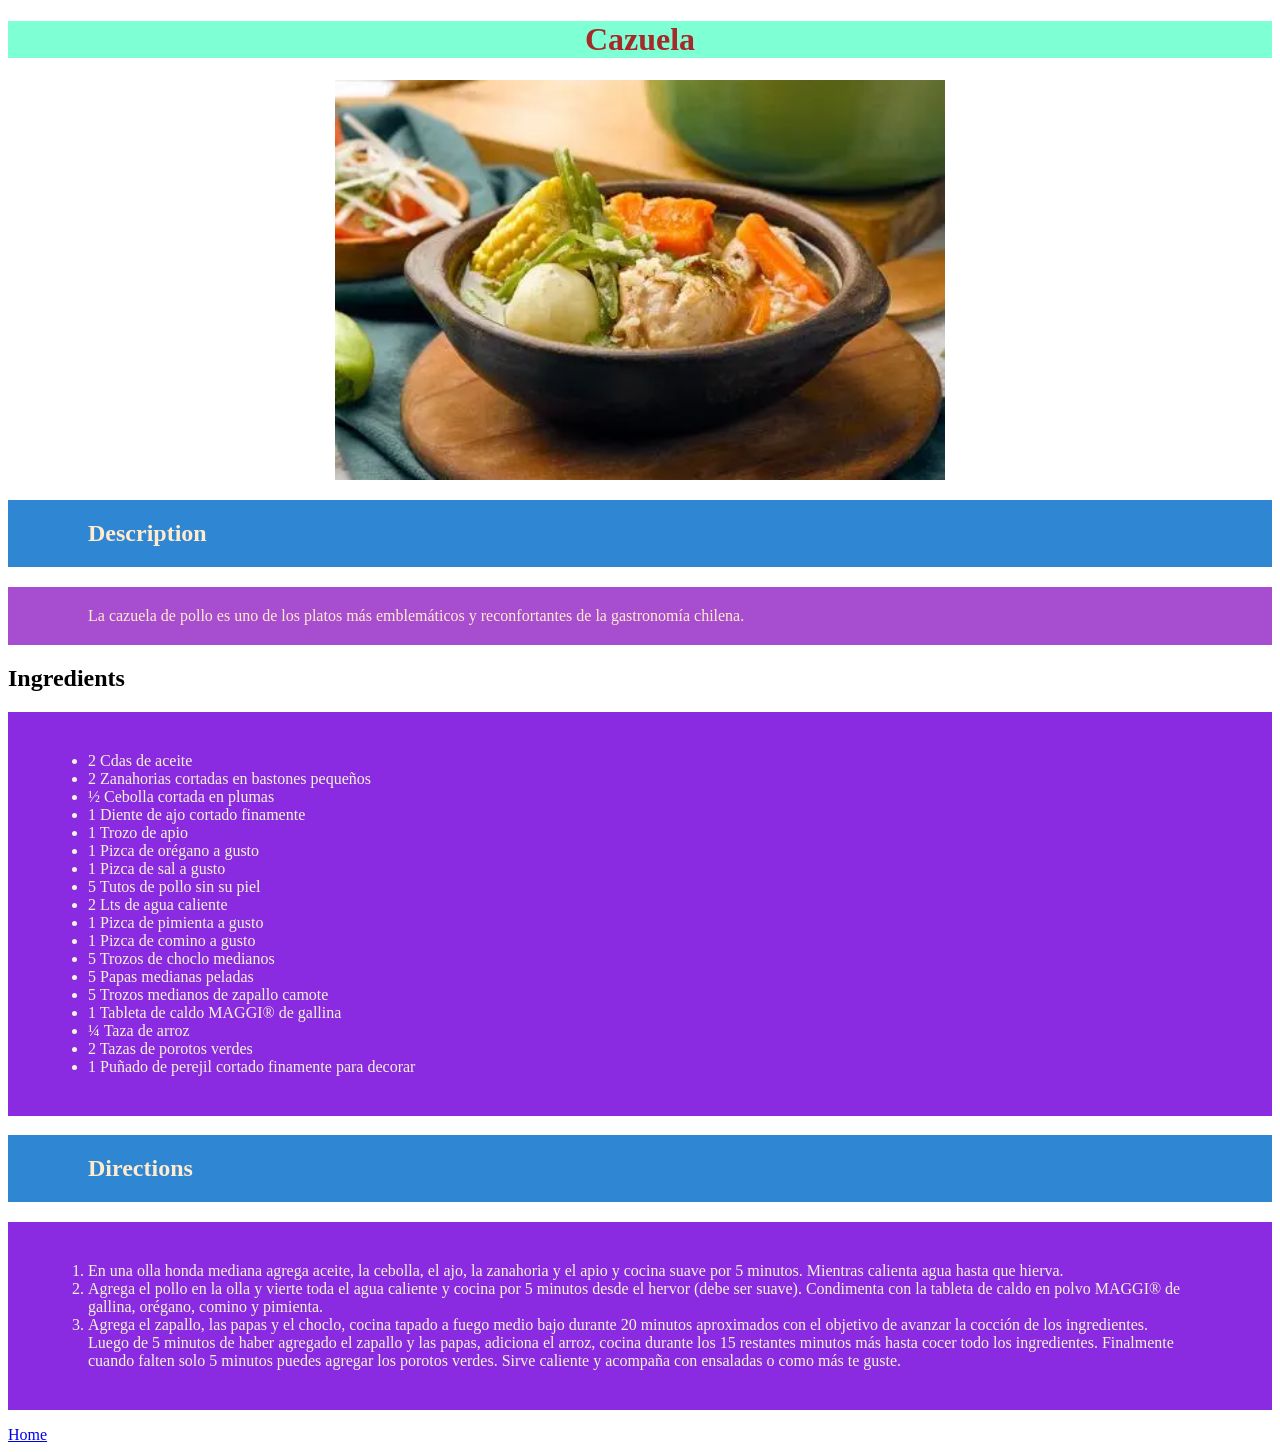
<file: recipes/cazuela.html>
<!DOCTYPE html>
<html lang="en">

<head>
    <meta charset="UTF-8">
    <meta name="viewport" content="width=device-width, initial-scale=1.0">
    <title>Document</title>
    <link rel="stylesheet" href="../style.css">
</head>

<body>
    <h1 class="title">Cazuela</h1>
    <img class="image" src="../images/cazuela.webp" alt="Cazuela">
    <h2 class="subtitle">Description</h2>
    <p class="description">La cazuela de pollo es uno de los platos más emblemáticos y reconfortantes de la gastronomía chilena. </p>
    <h2>Ingredients</h2>
    <ul class="ingredients">
        <li>2 Cdas de aceite</li>
        <li>2 Zanahorias cortadas en bastones pequeños</li>
        <li>½ Cebolla cortada en plumas</li>
        <li>1 Diente de ajo cortado finamente</li>
        <li>1 Trozo de apio</li>
        <li>1 Pizca de orégano a gusto</li>
        <li>1 Pizca de sal a gusto</li>
        <li>5 Tutos de pollo sin su piel</li>
        <li>2 Lts de agua caliente</li>
        <li>1 Pizca de pimienta a gusto</li>
        <li>1 Pizca de comino a gusto</li>
        <li>5 Trozos de choclo medianos</li>
        <li>5 Papas medianas peladas</li>
        <li>5 Trozos medianos de zapallo camote</li>
        <li>1 Tableta de caldo MAGGI® de gallina</li>
        <li>¼ Taza de arroz</li>
        <li>2 Tazas de porotos verdes</li>
        <li>1 Puñado de perejil cortado finamente para decorar</li>
    </ul>
    <h2 class="subtitle">Directions</h2>
    <ol class="directions">
        <li>En una olla honda mediana agrega aceite, la cebolla, el ajo, la zanahoria y el apio y cocina suave por 5
            minutos. Mientras calienta agua hasta que hierva.</li>
        <li>Agrega el pollo en la olla y vierte toda el agua caliente y cocina por 5 minutos desde el hervor (debe ser
            suave). Condimenta con la tableta de caldo en polvo MAGGI® de gallina, orégano, comino y pimienta.</li>
        <li>Agrega el zapallo, las papas y el choclo, cocina tapado a fuego medio bajo durante 20 minutos aproximados
            con el objetivo de avanzar la cocción de los ingredientes. Luego de 5 minutos de haber agregado el zapallo y
            las papas, adiciona el arroz, cocina durante los 15 restantes minutos más hasta cocer todo los ingredientes.
            Finalmente cuando falten solo 5 minutos puedes agregar los porotos verdes. Sirve caliente y acompaña con
            ensaladas o como más te guste.</li>
    </ol>
    <a href="../index.html">Home</a>
</body>

</html>
</file>
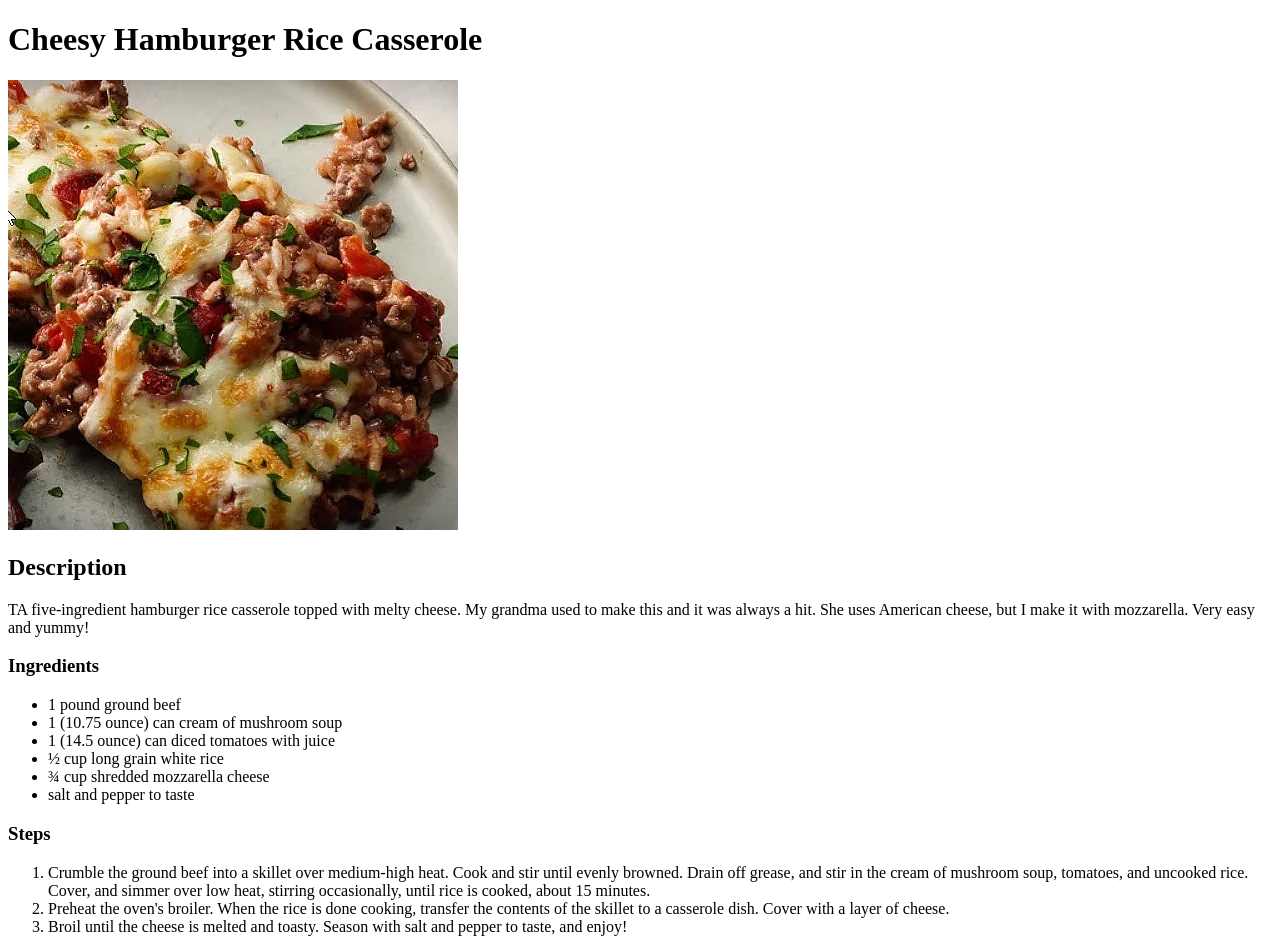
<file: recipes/cheesy-hamburger-rice-casserole.html>
<!DOCTYPE html>
<html lang="en">

<head>
    <meta charset="UTF-8">
    <title>Cheesy Hamburger Rice Casserole</title>
</head>

<body>
    <h1>Cheesy Hamburger Rice Casserole</h1>
    <img src="../img/cheesy-hamburger-rice-casserole.webp" alt="Cheesy Hamburger Rice Casserole">
    <h2>Description</h2>
    <p>TA five-ingredient hamburger rice casserole topped with melty cheese. My grandma used to make this and it was
        always a hit. She uses American cheese, but I make it with mozzarella. Very easy and yummy!</p>
    <h3>Ingredients</h3>
    <ul>
        <li>1 pound ground beef</li>
        <li>1 (10.75 ounce) can cream of mushroom soup</li>
        <li>1 (14.5 ounce) can diced tomatoes with juice</li>
        <li>½ cup long grain white rice</li>
        <li>¾ cup shredded mozzarella cheese</li>
        <li>salt and pepper to taste</li>
    </ul>
    <h3>Steps</h3>
    <ol>
        <li>Crumble the ground beef into a skillet over medium-high heat. Cook and stir until evenly browned. Drain off
            grease, and stir in the cream of mushroom soup, tomatoes, and uncooked rice. Cover, and simmer over low
            heat, stirring occasionally, until rice is cooked, about 15 minutes.</li>
        <li>Preheat the oven's broiler. When the rice is done cooking, transfer the contents of the skillet to a
            casserole dish. Cover with a layer of cheese.</li>
        <li>Broil until the cheese is melted and toasty. Season with salt and pepper to taste, and enjoy!</li>
    </ol>

</body>

</html>
</file>
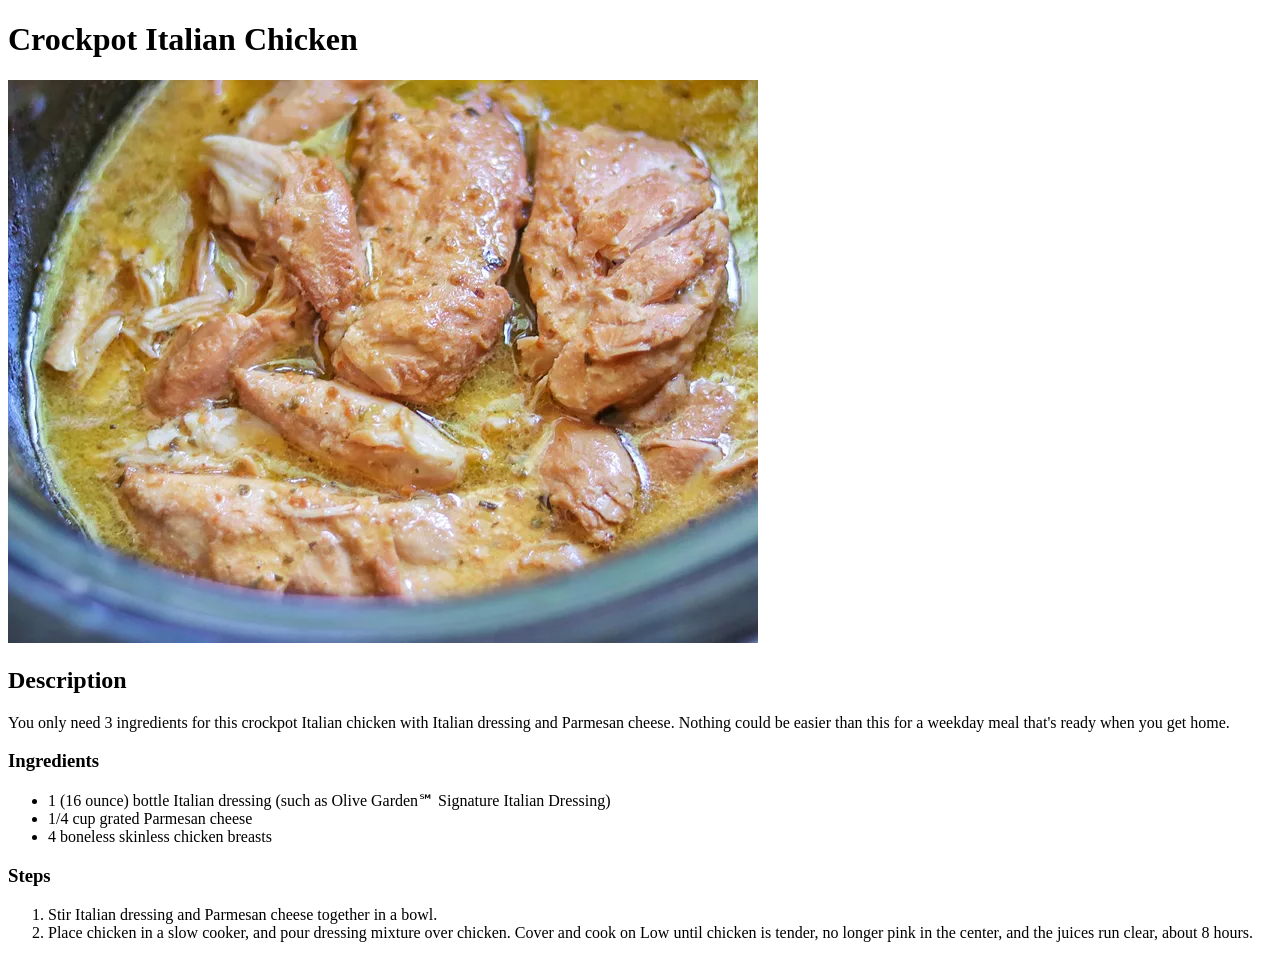
<file: recipes/crockpot-italian-chicken.html>
<!DOCTYPE html>
<html lang="en">

<head>
    <meta charset="UTF-8">
    <title>Crockpot Italian Chicken</title>
</head>

<body>
    <h1>Crockpot Italian Chicken</h1>
        <img src="../img/crockpot-italian-chicken.webp" alt="Crockpot Italian Chicken">
        <h2>Description</h2>
        <p>You only need 3 ingredients for this crockpot Italian chicken with Italian dressing and Parmesan cheese.
            Nothing could be easier than this for a weekday meal that's ready when you get home.</p>
        <h3>Ingredients</h3>
        <ul>
            <li>1 (16 ounce) bottle Italian dressing (such as Olive Garden℠ Signature Italian Dressing)</li>
            <li>1/4 cup grated Parmesan cheese</li>
            <li>4 boneless skinless chicken breasts</li>
        </ul>
        <h3>Steps</h3>
        <ol>
            <li>Stir Italian dressing and Parmesan cheese together in a bowl.</li>
            <li>Place chicken in a slow cooker, and pour dressing mixture over chicken. Cover and cook on Low until
                chicken is tender, no longer pink in the center, and the juices run clear, about 8 hours.</li>
        </ol>

</body>

</html>
</file>
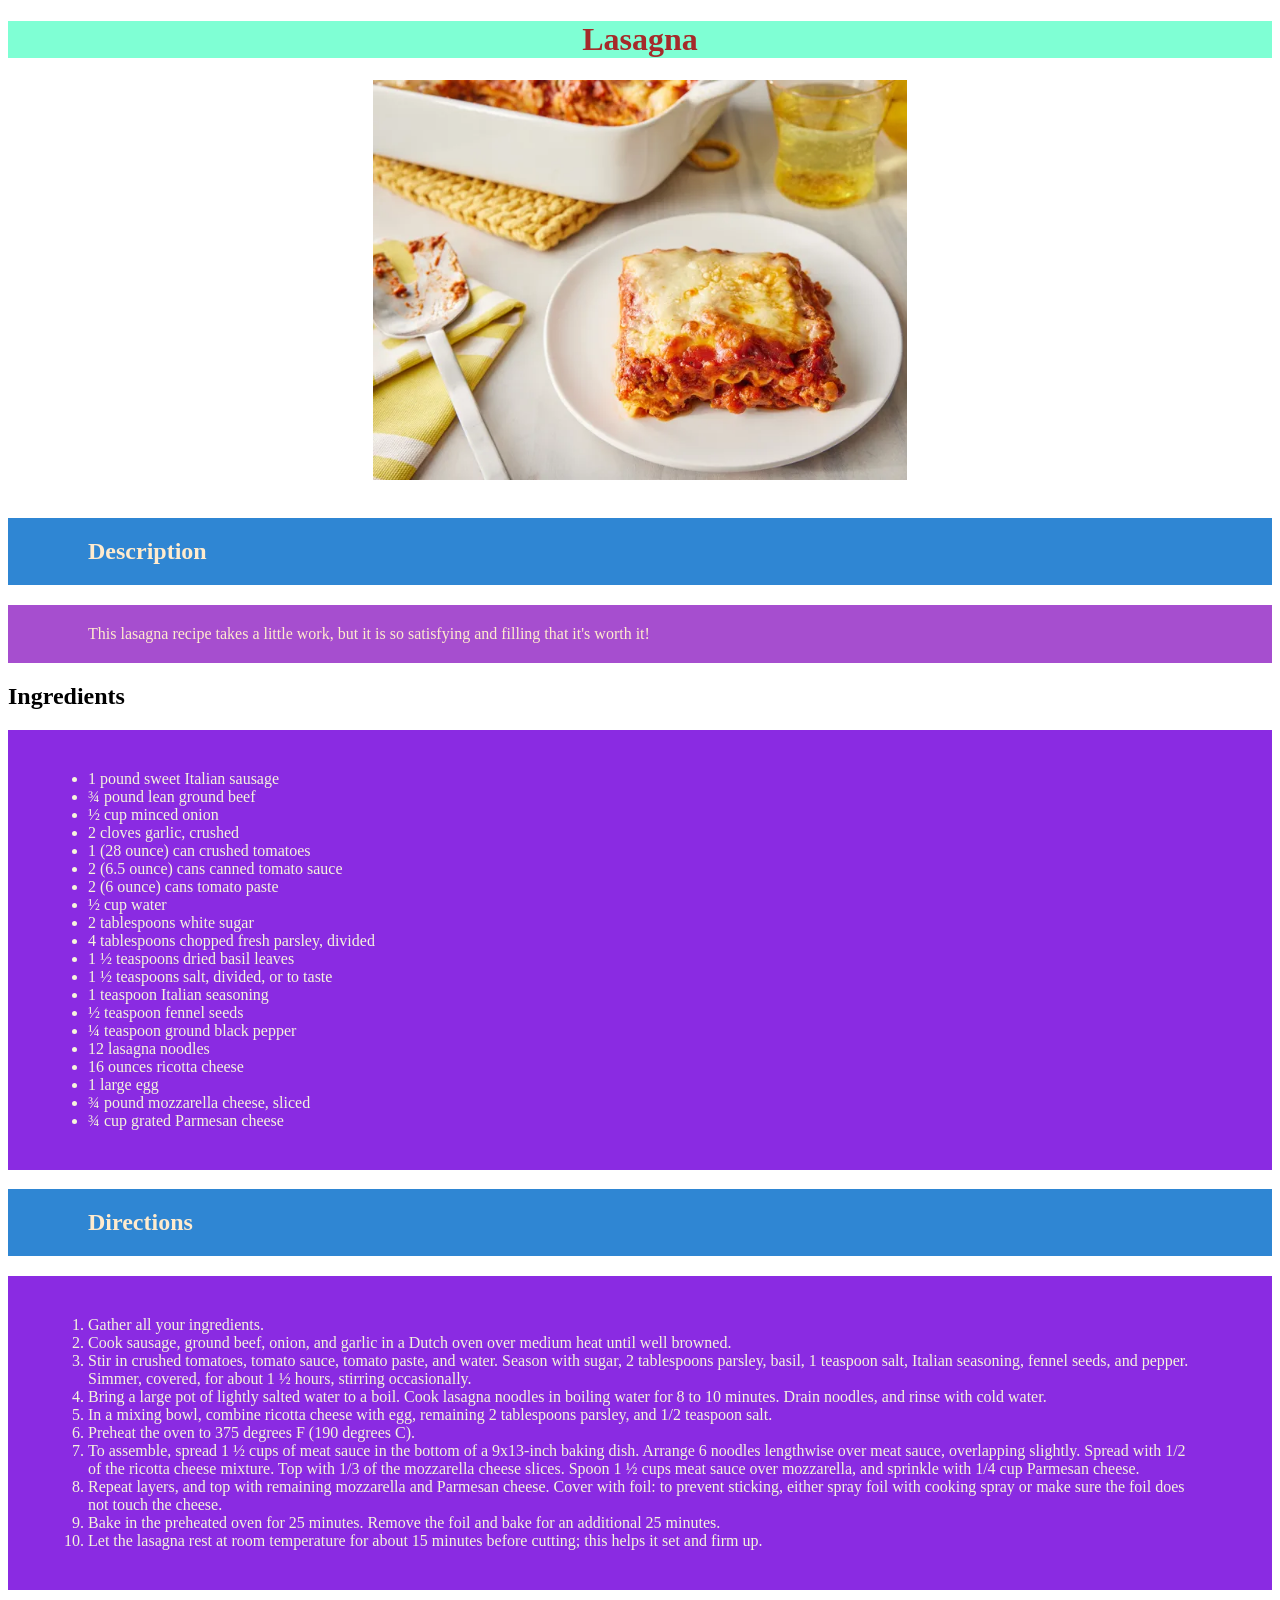
<file: recipes/lasagna.html>
<!DOCTYPE html>
<html lang="en">

<head>
    <meta charset="UTF-8">
    <meta name="viewport" content="width=device-width, initial-scale=1.0">
    <title>Document</title>
    <link rel="stylesheet" href="../style.css">
</head>

<body>
    <h1 class="title">Lasagna</h1>

    <img class="image" src="../images/lasagna.webp" alt="lasagna"><br>

    <h2 class="subtitle">Description</h2>
    <p class="description">This lasagna recipe takes a little work, but it is so satisfying and filling that it's worth it!</p>
    <h2>Ingredients</h2>
    <ul class="ingredients">
        <li>1 pound sweet Italian sausage</li>
        <li>¾ pound lean ground beef</li>
        <li>½ cup minced onion</li>
        <li>2 cloves garlic, crushed</li>
        <li>1 (28 ounce) can crushed tomatoes</li>
        <li>2 (6.5 ounce) cans canned tomato sauce</li>
        <li>2 (6 ounce) cans tomato paste</li>
        <li>½ cup water</li>
        <li>2 tablespoons white sugar</li>
        <li>4 tablespoons chopped fresh parsley, divided</li>
        <li>1 ½ teaspoons dried basil leaves</li>
        <li>1 ½ teaspoons salt, divided, or to taste</li>
        <li>1 teaspoon Italian seasoning</li>
        <li>½ teaspoon fennel seeds</li>
        <li>¼ teaspoon ground black pepper</li>
        <li>12 lasagna noodles</li>
        <li>16 ounces ricotta cheese</li>
        <li>1 large egg</li>
        <li>¾ pound mozzarella cheese, sliced</li>
        <li>¾ cup grated Parmesan cheese</li>
    </ul>
    <h2 class="subtitle">Directions</h2>
    <ol class="directions">
        <li>Gather all your ingredients.</li>
        <li>Cook sausage, ground beef, onion, and garlic in a Dutch oven over medium heat until well browned.</li>
        <li>Stir in crushed tomatoes, tomato sauce, tomato paste, and water. Season with sugar, 2 tablespoons parsley,
            basil, 1 teaspoon salt, Italian seasoning, fennel seeds, and pepper. Simmer, covered, for about 1 ½ hours,
            stirring occasionally.</li>
        <li>Bring a large pot of lightly salted water to a boil. Cook lasagna noodles in boiling water for 8 to 10
            minutes. Drain noodles, and rinse with cold water.</li>
        <li>In a mixing bowl, combine ricotta cheese with egg, remaining 2 tablespoons parsley, and 1/2 teaspoon salt.
        </li>
        <li>Preheat the oven to 375 degrees F (190 degrees C).</li>
        <li>To assemble, spread 1 ½ cups of meat sauce in the bottom of a 9x13-inch baking dish. Arrange 6 noodles
            lengthwise over meat sauce, overlapping slightly. Spread with 1/2 of the ricotta cheese mixture. Top with
            1/3 of the mozzarella cheese slices. Spoon 1 ½ cups meat sauce over mozzarella, and sprinkle with 1/4 cup
            Parmesan cheese.</li>
        <li>Repeat layers, and top with remaining mozzarella and Parmesan cheese. Cover with foil: to prevent sticking,
            either spray foil with cooking spray or make sure the foil does not touch the cheese.</li>
        <li>Bake in the preheated oven for 25 minutes. Remove the foil and bake for an additional 25 minutes.</li>
        <li>Let the lasagna rest at room temperature for about 15 minutes before cutting; this helps it set and firm up.
        </li>
    </ol>

    <a href="../index.html">Home</a>

</body>

</html>
</file>
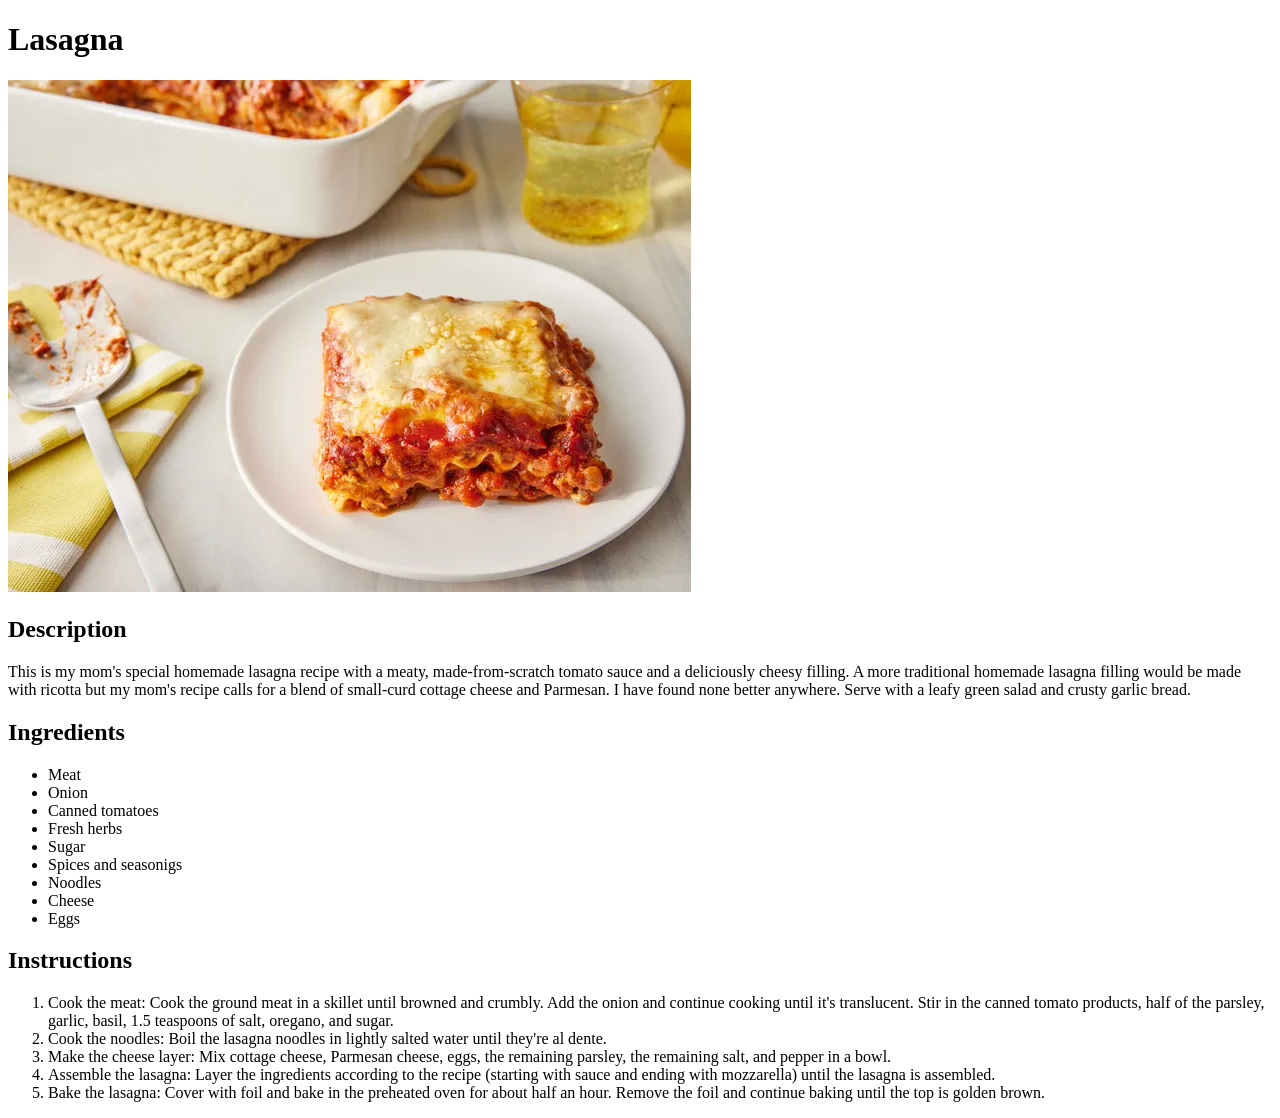
<file: recipes/pizza.html>
<!DOCTYPE html>
<html lang="en">

<head>
    <meta charset="UTF-8">
    <meta name="viewport" content="width=device-width, initial-scale=1.0">
    <title>Document</title>
</head>

<body>
    <h1>Lasagna</h1>
    <img src="../images/lasagna.webp" alt="lasagna">
    <h2>Description</h2>
    <p>This is my mom's special homemade lasagna recipe with a meaty, made-from-scratch tomato sauce and a deliciously
        cheesy filling. A more traditional homemade lasagna filling would be made with ricotta but my mom's recipe calls
        for a blend of small-curd cottage cheese and Parmesan. I have found none better anywhere. Serve with a leafy
        green salad and crusty garlic bread.</p>
    <h2>Ingredients</h2>
    <ul>
        <li>Meat</li>
        <li>Onion</li>
        <li>Canned tomatoes</li>
        <li>Fresh herbs</li>
        <li>Sugar</li>
        <li>Spices and seasonigs</li>
        <li>Noodles</li>
        <li>Cheese</li>
        <li>Eggs</li>
    </ul>
    <h2>Instructions</h2>
    <ol>
        <li>Cook the meat: Cook the ground meat in a skillet until browned and crumbly. Add the onion and continue
            cooking until it's translucent. Stir in the canned tomato products, half of the parsley, garlic, basil, 1.5
            teaspoons of salt, oregano, and sugar.</li>
        <li>Cook the noodles: Boil the lasagna noodles in lightly salted water until they're al dente.</li>
        <li>Make the cheese layer: Mix cottage cheese, Parmesan cheese, eggs, the remaining parsley, the remaining salt,
            and pepper in a bowl.</li>
        <li>Assemble the lasagna: Layer the ingredients according to the recipe (starting with sauce and ending with
            mozzarella) until the lasagna is assembled.</li>
        <li>Bake the lasagna: Cover with foil and bake in the preheated oven for about half an hour. Remove the foil and
            continue baking until the top is golden brown.</li>
    </ol>
</body>

</html>
</file>
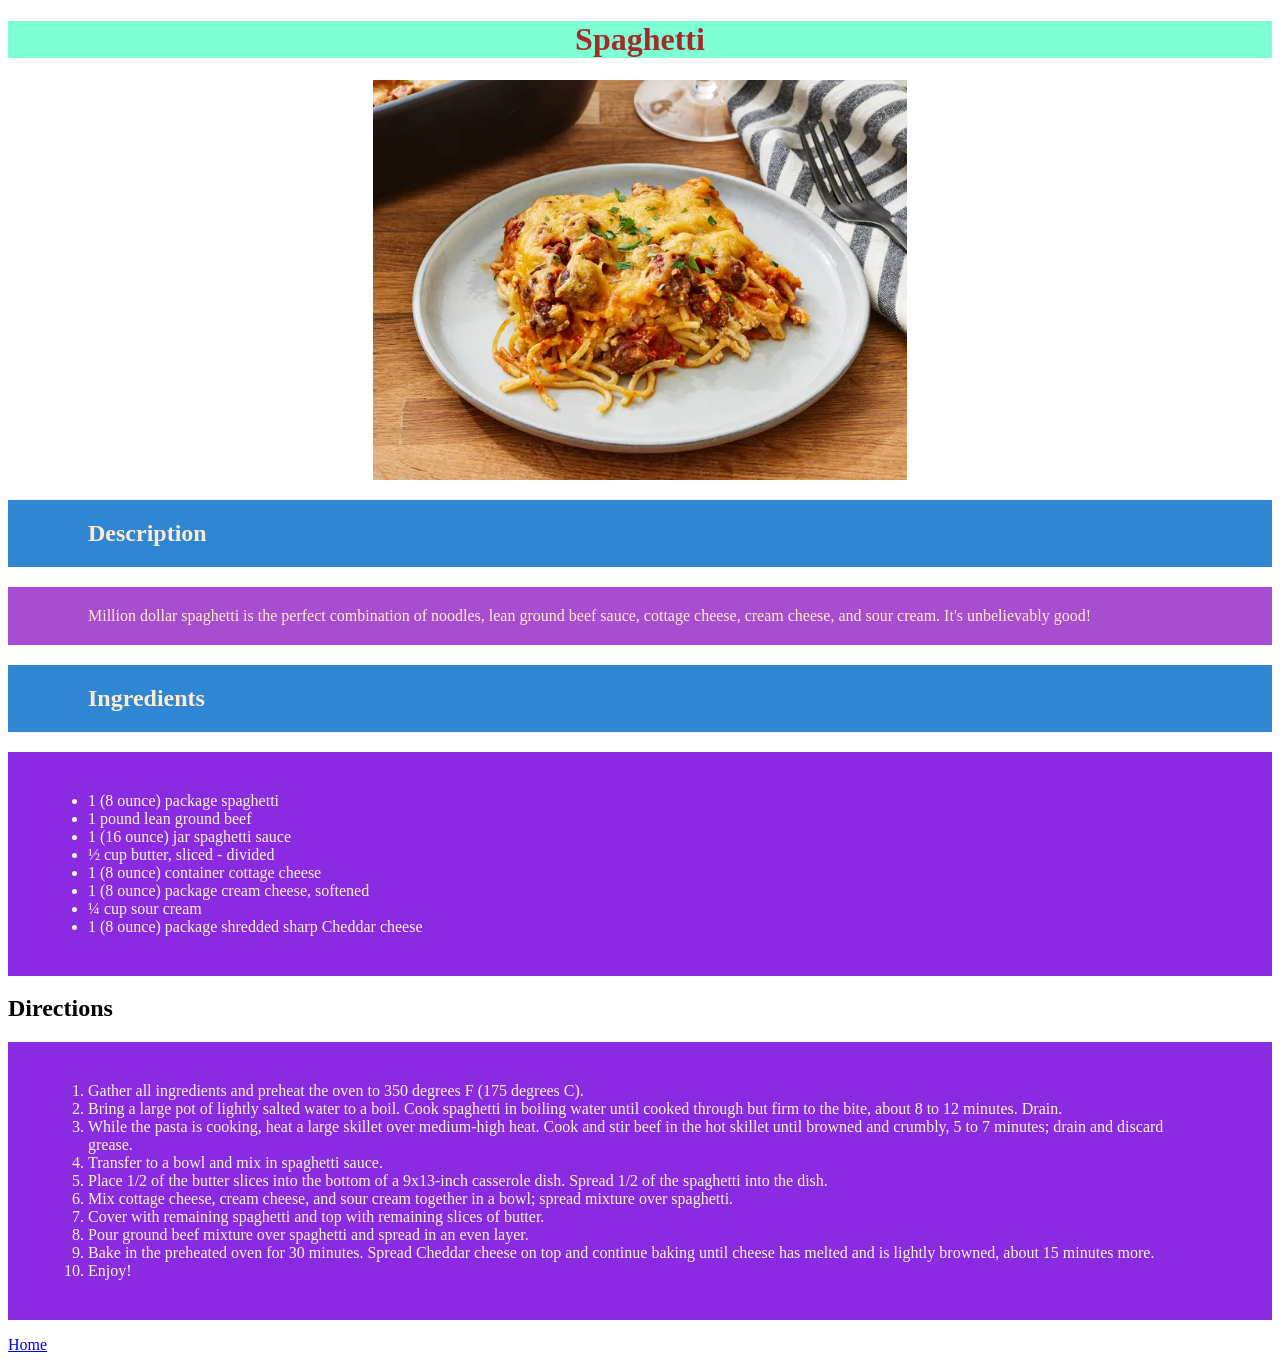
<file: recipes/spaghetti.html>
<!DOCTYPE html>
<html lang="en">

<head>
    <meta charset="UTF-8">
    <meta name="viewport" content="width=device-width, initial-scale=1.0">
    <title>Document</title>
    <link rel="stylesheet" href="../style.css">
</head>

<body>
    <h1 class="title">Spaghetti</h1>
    <img class="image" src="../images/spaghetti.webp" alt="Spaghetti">
    <h2 class="subtitle">Description</h2>
    <p class="description">Million dollar spaghetti is the perfect combination of noodles, lean ground beef sauce, cottage cheese, cream
        cheese, and sour cream. It's unbelievably good!</p>
    <h2 class="subtitle">Ingredients</h2>
    <ul class="ingredients">
        <li>1 (8 ounce) package spaghetti</li>
        <li>1 pound lean ground beef</li>
        <li>1 (16 ounce) jar spaghetti sauce</li>
        <li>½ cup butter, sliced - divided</li>
        <li>1 (8 ounce) container cottage cheese</li>
        <li>1 (8 ounce) package cream cheese, softened</li>
        <li>¼ cup sour cream</li>
        <li>1 (8 ounce) package shredded sharp Cheddar cheese</li>
    </ul>
    <h2>Directions</h2>
    <ol class="directions">
        <li>Gather all ingredients and preheat the oven to 350 degrees F (175 degrees C).</li>
        <li>Bring a large pot of lightly salted water to a boil. Cook spaghetti in boiling water until cooked through
            but firm to the bite, about 8 to 12 minutes. Drain.</li>
        <li>While the pasta is cooking, heat a large skillet over medium-high heat. Cook and stir beef in the hot
            skillet until browned and crumbly, 5 to 7 minutes; drain and discard grease.</li>
        <li>Transfer to a bowl and mix in spaghetti sauce.</li>
        <li>Place 1/2 of the butter slices into the bottom of a 9x13-inch casserole dish. Spread 1/2 of the spaghetti
            into the dish.</li>
        <li>Mix cottage cheese, cream cheese, and sour cream together in a bowl; spread mixture over spaghetti.</li>
        <li>Cover with remaining spaghetti and top with remaining slices of butter.</li>
        <li>Pour ground beef mixture over spaghetti and spread in an even layer.</li>
        <li>Bake in the preheated oven for 30 minutes. Spread Cheddar cheese on top and continue baking until cheese has
            melted and is lightly browned, about 15 minutes more.</li>
        <li>Enjoy!</li>
    </ol>
    <a href="../index.html">Home</a>
</body>

</html>
</file>
<file: style.css>
.title{
    background-color: aquamarine;
    color: brown;
    text-align: center;
}

.menu,
.ingredients,
.directions{
    background-color: blueviolet;
    color: beige;
    padding: 40px 80px;
}

.subtitle{
    background-color: rgb(47, 134, 211);
    color: blanchedalmond;
    padding: 20px 80px;
}

.image{
    height: 400px;
    margin: auto;
    display: block;
}

.description{
    background-color: rgb(166, 78, 207);
    color: blanchedalmond;
    padding: 20px 80px;
}
</file>
